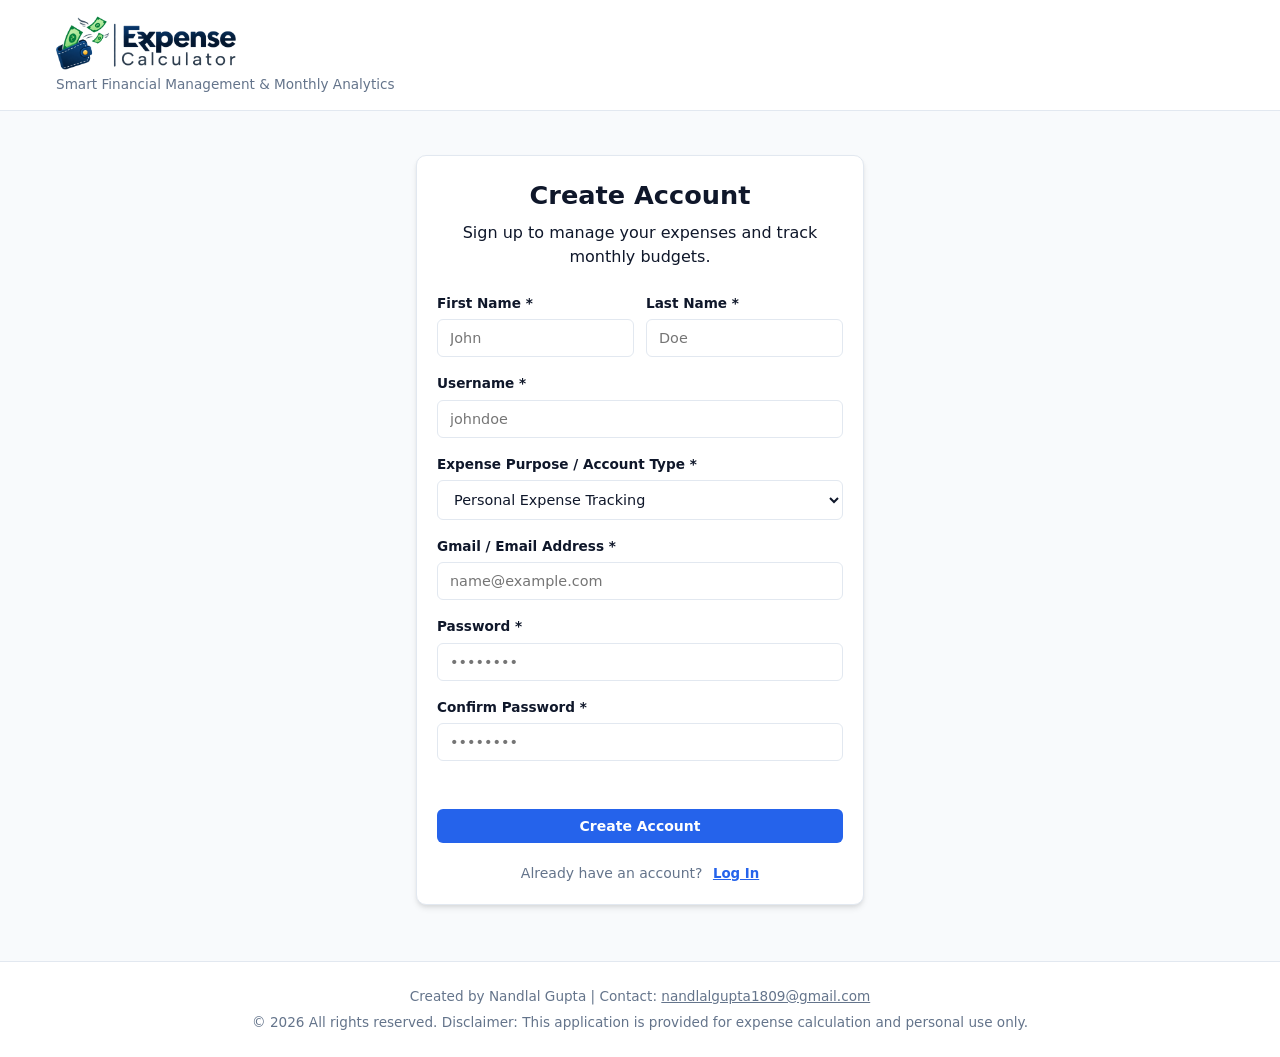
<file: index.html>
<!DOCTYPE html>
<html lang="en">
<head>
  <meta charset="UTF-8" />
  <meta name="viewport" content="width=device-width, initial-scale=1.0" />
  <title>Sign Up / Login - Expense Tracker</title>
  <link rel="stylesheet" href="style.css" />
</head>
<body class="auth-page-body">

  <header class="app-header">
    <div class="container header-container">
      <div class="brand-info">
        <div class="brand-logo-container">
          <img src="logo.png" alt="Expense Calculator" class="brand-logo" />
        </div>
        <p class="subtitle">Smart Financial Management & Monthly Analytics</p>
      </div>
    </div>
  </header>

  <main class="container auth-container">
    <section class="card auth-card" aria-label="Account Access">
      <div class="auth-header">
        <h1 id="auth-title">Create Account</h1>
        <p id="auth-subtitle" class="section-desc">Sign up to manage your expenses and track monthly budgets.</p>
      </div>

      <form id="auth-form" novalidate>
        <!-- SIGN UP FIELDS (Default Visible for New Users) -->
        <div id="signup-fields">
          <div class="form-row-grid">
            <div class="form-group">
              <label for="auth-first-name">First Name *</label>
              <input type="text" id="auth-first-name" placeholder="John" required />
            </div>
            <div class="form-group">
              <label for="auth-last-name">Last Name *</label>
              <input type="text" id="auth-last-name" placeholder="Doe" required />
            </div>
          </div>

          <div class="form-group">
            <label for="auth-username">Username *</label>
            <input type="text" id="auth-username" placeholder="johndoe" required />
          </div>

          <div class="form-group">
            <label for="auth-account-type">Expense Purpose / Account Type *</label>
            <select id="auth-account-type" required>
              <option value="personal">Personal Expense Tracking</option>
              <option value="business">Business Expense Tracking</option>
            </select>
          </div>
        </div>

        <div class="form-group">
          <label for="auth-email">Gmail / Email Address *</label>
          <input type="email" id="auth-email" placeholder="name@example.com" required />
        </div>

        <div class="form-group">
          <label for="auth-password">Password *</label>
          <input type="password" id="auth-password" placeholder="••••••••" required />
        </div>

        <div id="confirm-password-group" class="form-group">
          <label for="auth-confirm-password">Confirm Password *</label>
          <input type="password" id="auth-confirm-password" placeholder="••••••••" required />
        </div>

        <span id="auth-error-msg" class="error-message" role="alert" style="min-height: 1.25rem;"></span>

        <div class="form-actions margin-top-sm">
          <button type="submit" id="auth-submit-btn" class="btn btn-primary" style="width: 100%;">Create Account</button>
        </div>
      </form>

      <div class="auth-toggle-container">
        <span id="auth-toggle-text">Already have an account?</span>
        <button type="button" id="toggle-auth-mode-btn" class="btn-link">Log In</button>
      </div>
    </section>
  </main>

  <footer class="app-footer">
    <div class="container footer-container">
      <p class="footer-line">Created by Nandlal Gupta | Contact: <a href="mailto:nandlalgupta1809@gmail.com" class="footer-link">nandlalgupta1809@gmail.com</a></p>
      <p class="footer-line">&copy; 2026 All rights reserved. Disclaimer: This application is provided for expense calculation and personal use only.</p>
    </div>
  </footer>

  <div id="toast-container" class="toast-container" aria-live="polite"></div>

  <script src="auth.js"></script>
</body>
</html>
</file>
<file: style.css>
/* Core Layout & Theme Variables */
:root {
  --primary-color: #2563eb;
  --primary-hover: #1d4ed8;
  --bg-color: #f8fafc;
  --card-bg: #ffffff;
  --text-main: #0f172a;
  --text-muted: #64748b;
  --border-color: #e2e8f0;
  --danger-color: #ef4444;
  --danger-hover: #dc2626;
  --danger-bg: #fef2f2;
  --warning-color: #f59e0b;
  --warning-bg: #fffbe6;
  --success-color: #10b981;
  --success-bg: #ecfdf5;
  --radius: 10px;
  --shadow: 0 4px 6px -1px rgba(0, 0, 0, 0.1), 0 2px 4px -1px rgba(0, 0, 0, 0.06);
  --focus-ring: 0 0 0 3px rgba(37, 99, 235, 0.35);
}

* {
  box-sizing: border-box;
  margin: 0;
  padding: 0;
  font-family: system-ui, -apple-system, BlinkMacSystemFont, 'Segoe UI', Roboto, Oxygen, Ubuntu, Cantarell, sans-serif;
}

body {
  background-color: var(--bg-color);
  color: var(--text-main);
  line-height: 1.5;
  padding-bottom: 0;
  display: flex;
  flex-direction: column;
  min-height: 100vh;
}

.container {
  max-width: 1200px;
  margin: 0 auto;
  padding: 0 16px;
  width: 100%;
}

main.container {
  flex: 1 0 auto;
  margin-bottom: 32px;
}

/* App Header & Navigation Framework */
.app-header {
  background-color: var(--card-bg);
  border-bottom: 1px solid var(--border-color);
  padding: 16px 0;
  margin-bottom: 24px;
}

.header-container {
  display: flex;
  justify-content: space-between;
  align-items: center;
  gap: 16px;
  flex-wrap: wrap;
}

.brand-info {
  display: flex;
  flex-direction: column;
}

.brand-logo-container {
  display: block;
  margin-bottom: 4px;
}

.brand-logo {
  width: 180px;
  max-width: 100%;
  height: auto;
  display: block;
  object-fit: contain;
}

.subtitle {
  color: var(--text-muted);
  font-size: 0.85rem;
}

/* Navigation Links */
.main-nav {
  display: flex;
  align-items: center;
  gap: 12px;
}

.nav-link {
  text-decoration: none;
  color: var(--text-muted);
  font-weight: 600;
  font-size: 0.9rem;
  padding: 6px 12px;
  border-radius: 6px;
  transition: all 0.2s ease;
}

.nav-link:hover {
  color: var(--primary-color);
  background-color: #f1f5f9;
}

.nav-link.active {
  color: var(--primary-color);
  background-color: #eff6ff;
}

/* User Profile Section */
.user-profile {
  display: flex;
  align-items: center;
  gap: 12px;
  background: #f8fafc;
  padding: 6px 14px;
  border-radius: 30px;
  border: 1px solid var(--border-color);
}

.user-avatar {
  width: 36px;
  height: 36px;
  background-color: var(--primary-color);
  color: #ffffff;
  font-weight: 700;
  font-size: 0.875rem;
  border-radius: 50%;
  display: flex;
  align-items: center;
  justify-content: center;
  text-transform: uppercase;
}

.user-details {
  display: flex;
  flex-direction: column;
}

.user-name {
  font-weight: 600;
  font-size: 0.85rem;
  color: var(--text-main);
  line-height: 1.2;
}

.user-email {
  font-size: 0.75rem;
  color: var(--text-muted);
}

/* Clickable User ID and slide-down profile details sheet */
.user-profile {
  position: relative;
}

.user-id-trigger {
  display: inline-flex;
  align-items: center;
  gap: 4px;
  width: fit-content;
  max-width: 220px;
  padding: 0;
  margin-top: 2px;
  border: 0;
  background: transparent;
  color: var(--primary-color);
  font-size: 0.7rem;
  font-weight: 600;
  cursor: pointer;
  text-align: left;
}

.user-id-trigger:hover {
  text-decoration: underline;
}

.user-id-trigger:disabled,
.user-id-trigger.hidden {
  display: none;
}

.user-details-sheet {
  position: absolute;
  top: calc(100% + 10px);
  right: 0;
  width: 290px;
  padding: 14px 16px;
  background: var(--card-bg);
  color: var(--text-main);
  border: 1px solid var(--border-color);
  border-radius: var(--radius);
  box-shadow: var(--shadow);
  z-index: 1200;

  opacity: 0;
  transform: translateY(-8px);
  pointer-events: none;
  transition: opacity 0.2s ease, transform 0.2s ease;
}

.user-details-sheet.open {
  opacity: 1;
  transform: translateY(0);
  pointer-events: auto;
}

.profile-sheet-header {
  font-size: 0.95rem;
  font-weight: 700;
  margin-bottom: 8px;
  padding-bottom: 8px;
  border-bottom: 1px solid var(--border-color);
}

.profile-detail-row {
  display: flex;
  align-items: flex-start;
  justify-content: space-between;
  gap: 14px;
  padding: 9px 0;
  border-bottom: 1px solid var(--border-color);
}

.profile-detail-row:last-child {
  border-bottom: 0;
}

.profile-detail-row span {
  flex: 0 0 auto;
  color: var(--text-muted);
  font-size: 0.78rem;
}

.profile-detail-row strong {
  min-width: 0;
  color: var(--text-main);
  font-size: 0.82rem;
  text-align: right;
  word-break: break-word;
}


/* Dedicated Authentication Page Layout */
.auth-container {
  max-width: 480px;
  margin-top: 20px;
  margin-bottom: 40px;
}

.auth-card {
  padding: 32px 28px;
}

.auth-header {
  margin-bottom: 24px;
  text-align: center;
}

.auth-header h1 {
  font-size: 1.6rem;
  font-weight: 700;
  margin-bottom: 6px;
}

.form-row-grid {
  display: grid;
  grid-template-columns: 1fr 1fr;
  gap: 12px;
}

.auth-toggle-container {
  margin-top: 20px;
  text-align: center;
  font-size: 0.875rem;
  color: var(--text-muted);
}

.btn-link {
  background: none;
  border: none;
  color: var(--primary-color);
  font-weight: 600;
  cursor: pointer;
  text-decoration: underline;
  margin-left: 6px;
}

/* Cards & Utilities */
.card {
  background: var(--card-bg);
  border-radius: var(--radius);
  border: 1px solid var(--border-color);
  box-shadow: var(--shadow);
  padding: 20px;
  margin-bottom: 24px;
}

.flex-between {
  display: flex;
  justify-content: space-between;
  align-items: center;
}

.hidden {
  display: none !important;
}

.text-center { text-align: center; }

/* Accessible Focus States */
button:focus-visible,
input:focus-visible,
select:focus-visible,
a:focus-visible {
  outline: none;
  box-shadow: var(--focus-ring);
}

.editing-mode {
  border: 2px solid var(--primary-color) !important;
  box-shadow: 0 0 10px rgba(37, 99, 235, 0.15) !important;
}

/* Month Selector Navigation */
.month-selector-card {
  background: var(--card-bg);
  border: 1px solid var(--border-color);
  border-radius: var(--radius);
  padding: 16px 20px;
  display: flex;
  justify-content: space-between;
  align-items: center;
  margin-bottom: 24px;
  box-shadow: var(--shadow);
  flex-wrap: wrap;
  gap: 12px;
}

.month-display-container {
  display: flex;
  align-items: center;
  gap: 10px;
}

.month-display-container h2 {
  font-size: 1.3rem;
  color: var(--text-main);
}

.badge {
  background-color: var(--primary-color);
  color: #fff;
  font-size: 0.75rem;
  padding: 2px 8px;
  border-radius: 12px;
  font-weight: 600;
}

.month-actions {
  display: flex;
  gap: 8px;
}

/* Insights Section */
.smart-insights-card {
  border-left: 4px solid #8b5cf6;
}

.insights-container {
  display: flex;
  flex-direction: column;
  gap: 10px;
  margin-top: 14px;
}

.insight-item {
  display: flex;
  align-items: flex-start;
  gap: 10px;
  padding: 10px 14px;
  border-radius: 6px;
  background-color: #f8fafc;
  border: 1px solid var(--border-color);
  font-size: 0.9rem;
}

/* Stats Summary Cards */
.stats-overview-grid {
  display: grid;
  grid-template-columns: repeat(auto-fit, minmax(180px, 1fr));
  gap: 16px;
  margin-bottom: 24px;
}

.stat-card {
  background: var(--card-bg);
  border-radius: var(--radius);
  border: 1px solid var(--border-color);
  padding: 16px;
  box-shadow: var(--shadow);
}

.stat-card h3 {
  font-size: 0.8rem;
  color: var(--text-muted);
  text-transform: uppercase;
  letter-spacing: 0.5px;
  margin-bottom: 6px;
}

.stat-value {
  font-size: 1.4rem;
  font-weight: 700;
  color: var(--text-main);
}

.stat-subtext {
  font-size: 0.75rem;
  display: block;
  margin-top: 4px;
}

.text-muted { color: var(--text-muted); }
.text-danger { color: var(--danger-color); }
.text-success { color: var(--success-color); }

/* Budget UI Card */
.budget-content-grid {
  display: grid;
  grid-template-columns: 300px 1fr;
  gap: 24px;
  align-items: start;
}

.input-with-symbol {
  display: flex;
  align-items: center;
  border: 1px solid var(--border-color);
  border-radius: 6px;
  overflow: hidden;
}

.currency-symbol {
  padding: 0 12px;
  background: #f1f5f9;
  color: var(--text-muted);
  font-weight: 600;
  border-right: 1px solid var(--border-color);
  height: 40px;
  display: flex;
  align-items: center;
}

.input-with-symbol input {
  border: none;
  border-radius: 0;
  width: 100%;
}

.budget-metrics-grid {
  display: grid;
  grid-template-columns: repeat(4, 1fr);
  gap: 12px;
  margin-bottom: 20px;
}

.metric-box {
  background: #f8fafc;
  padding: 12px;
  border-radius: 8px;
  border: 1px solid var(--border-color);
  text-align: center;
}

.metric-label {
  display: block;
  font-size: 0.75rem;
  color: var(--text-muted);
  text-transform: uppercase;
  letter-spacing: 0.5px;
  margin-bottom: 4px;
}

.metric-value {
  font-size: 1.1rem;
  font-weight: 700;
  color: var(--text-main);
  word-break: break-word;
}

.progress-bar-container {
  background: #f8fafc;
  padding: 16px;
  border-radius: 8px;
  border: 1px solid var(--border-color);
}

.progress-bar-header {
  display: flex;
  justify-content: space-between;
  font-size: 0.85rem;
  margin-bottom: 8px;
  font-weight: 600;
}

.progress-bar-track {
  background: #e2e8f0;
  height: 12px;
  border-radius: 6px;
  overflow: hidden;
}

.progress-bar-fill {
  height: 100%;
  border-radius: 6px;
  transition: width 0.3s ease, background-color 0.3s ease;
}

.fill-normal { background-color: var(--primary-color); }
.fill-warning { background-color: var(--warning-color); }
.fill-danger { background-color: var(--danger-color); }

.status-badge {
  padding: 4px 10px;
  border-radius: 12px;
  font-size: 0.75rem;
  font-weight: 600;
}

.status-success { background: var(--success-bg); color: var(--success-color); }
.status-warning { background: var(--warning-bg); color: var(--warning-color); }
.status-danger { background: var(--danger-bg); color: var(--danger-color); }
.status-none { background: #f1f5f9; color: var(--text-muted); }

/* Main Dashboard & Form Grid */
.dashboard-grid {
  display: grid;
  grid-template-columns: 360px 1fr;
  gap: 24px;
  align-items: start;
}

.form-group {
  margin-bottom: 16px;
}

label {
  display: block;
  font-size: 0.85rem;
  font-weight: 600;
  margin-bottom: 6px;
  color: var(--text-main);
}

input, select, textarea {
  width: 100%;
  padding: 10px 12px;
  border: 1px solid var(--border-color);
  border-radius: 6px;
  background-color: #fff;
  font-size: 0.9rem;
  color: var(--text-main);
}

input:focus, select:focus, textarea:focus {
  border-color: var(--primary-color);
  box-shadow: var(--focus-ring);
  outline: none;
}

.error-message {
  color: var(--danger-color);
  font-size: 0.75rem;
  margin-top: 4px;
  display: block;
}

/* Filter Controls */
.filter-controls-grid {
  display: grid;
  grid-template-columns: repeat(4, 1fr);
  gap: 12px;
}

.filter-status-row {
  font-size: 0.85rem;
  color: var(--text-muted);
}

/* Table Styling */
.table-responsive {
  overflow-x: auto;
}

.expense-table {
  width: 100%;
  border-collapse: collapse;
  text-align: left;
  font-size: 0.9rem;
}

.expense-table th, .expense-table td {
  padding: 12px 14px;
  border-bottom: 1px solid var(--border-color);
}

.expense-table th {
  background-color: #f8fafc;
  color: var(--text-muted);
  font-weight: 600;
  font-size: 0.8rem;
  text-transform: uppercase;
}

.expense-table tbody tr:hover {
  background-color: #f1f5f9;
}

.category-badge {
  padding: 3px 8px;
  background: #f1f5f9;
  border: 1px solid var(--border-color);
  border-radius: 12px;
  font-size: 0.75rem;
  font-weight: 500;
}

/* Modal Overlay Styling */
.modal-overlay {
  position: fixed;
  top: 0;
  left: 0;
  width: 100vw;
  height: 100vh;
  background-color: rgba(15, 23, 42, 0.6);
  backdrop-filter: blur(3px);
  display: flex;
  align-items: center;
  justify-content: center;
  z-index: 1000;
  padding: 16px;
}

.modal-overlay.hidden {
  display: none !important;
}

.modal-content {
  width: 100%;
  margin: 0 !important;
}

/* Toast Notifications */
.toast-container {
  position: fixed;
  bottom: 20px;
  right: 20px;
  z-index: 1100;
  display: flex;
  flex-direction: column;
  gap: 10px;
}

.toast {
  padding: 12px 18px;
  border-radius: 6px;
  color: #fff;
  font-size: 0.875rem;
  box-shadow: 0 4px 12px rgba(0, 0, 0, 0.15);
  display: flex;
  align-items: center;
  justify-content: space-between;
  min-width: 250px;
}

.toast-info { background-color: #3b82f6; }
.toast-success { background-color: var(--success-color); }
.toast-warning { background-color: var(--warning-color); }
.toast-danger { background-color: var(--danger-color); }

/* Footer Styling */
.app-footer {
  width: 100%;
  background-color: var(--card-bg);
  border-top: 1px solid var(--border-color);
  padding: 24px 0;
  margin-top: auto;
  flex-shrink: 0;
}

.footer-container {
  display: flex;
  flex-direction: column;
  align-items: center;
  justify-content: center;
  text-align: center;
  gap: 6px;
}

.footer-line {
  font-size: 0.85rem;
  color: var(--text-muted);
  line-height: 1.5;
  margin: 0;
  word-break: break-word;
}

.footer-link {
  color: var(--text-muted);
  text-decoration: underline;
  transition: color 0.2s ease;
}

.footer-link:hover {
  color: var(--primary-color);
}

/* Buttons */
.btn {
  display: inline-flex;
  align-items: center;
  justify-content: center;
  padding: 8px 16px;
  border-radius: 6px;
  font-weight: 600;
  font-size: 0.875rem;
  cursor: pointer;
  border: 1px solid transparent;
  transition: all 0.2s ease;
}

.btn-sm {
  height: 32px;
  padding: 0 12px;
  font-size: 0.825rem;
}

.btn-primary {
  background-color: var(--primary-color);
  color: #fff;
}

.btn-primary:hover {
  background-color: var(--primary-hover);
}

.btn-secondary {
  background-color: #f1f5f9;
  color: var(--text-main);
  border-color: var(--border-color);
}

.btn-secondary:hover {
  background-color: #e2e8f0;
}

.btn-outline {
  background: transparent;
  border-color: var(--primary-color);
  color: var(--primary-color);
}

.btn-outline:hover {
  background-color: #eff6ff;
}

.btn-danger-outline {
  background: transparent;
  border-color: var(--danger-color);
  color: var(--danger-color);
}

.btn-danger-outline:hover {
  background-color: var(--danger-bg);
}

.btn-danger {
  background-color: var(--danger-color);
  color: #fff;
}

.btn-danger:hover {
  background-color: var(--danger-hover);
}

.form-actions {
  display: flex;
  gap: 10px;
}

.margin-top-sm { margin-top: 12px; }
.margin-bottom-sm { margin-bottom: 12px; }

/* Responsive Adjustments */
@media (max-width: 1024px) {
  .filter-controls-grid {
    grid-template-columns: repeat(2, 1fr);
  }
}

@media (max-width: 992px) {
  .budget-content-grid,
  .dashboard-grid {
    grid-template-columns: 1fr;
  }
}

@media (max-width: 768px) {
  .header-container {
    flex-direction: column;
    align-items: flex-start;
  }
  .main-nav {
    width: 100%;
    overflow-x: auto;
    padding-bottom: 4px;
  }
  .user-profile {
    align-self: flex-start;
  }
  .budget-metrics-grid {
    grid-template-columns: 1fr 1fr;
  }
  .month-selector-card {
    flex-direction: column;
    align-items: stretch;
  }
}

@media (max-width: 480px) {
  .user-details-sheet {
    width: min(290px, calc(100vw - 32px));
    right: 0;
  }

  .profile-detail-row {
    gap: 10px;
  }

  .user-id-trigger {
    max-width: 180px;
  }

  .form-row-grid,
  .budget-metrics-grid,
  .filter-controls-grid {
    grid-template-columns: 1fr;
  }
}

/* Analytics & Visual Section Layouts */
.analytics-grid {
  display: grid;
  grid-template-columns: repeat(auto-fit, minmax(400px, 1fr));
  gap: 24px;
}

.chart-card {
  display: flex;
  flex-direction: column;
}

.chart-box {
  position: relative;
  height: 300px;
  width: 100%;
}

.margin-top-md {
  margin-top: 24px;
}

.margin-bottom-sm {
  margin-bottom: 12px;
}

.pad-lg {
  padding: 32px;
}

.stats-list {
  display: flex;
  flex-direction: column;
  gap: 12px;
}

.stat-row {
  display: flex;
  justify-content: space-between;
  align-items: center;
  padding: 8px 12px;
  background-color: #f8fafc;
  border-radius: 6px;
  border: 1px solid var(--border-color);
  font-size: 0.9rem;
}

@media (max-width: 768px) {
  .analytics-grid {
    grid-template-columns: 1fr;
  }
  
  .chart-box {
    height: 250px;
  }
}

/* Contact & Review Page UI Enhancements */
.contact-info-box {
  background-color: var(--bg-color);
  padding: 16px;
  border-radius: var(--radius);
  border: 1px solid var(--border-color);
}

.star-rating-input {
  display: flex;
  gap: 8px;
  margin-top: 4px;
}

.star-btn {
  background: none;
  border: none;
  font-size: 1.8rem;
  color: #cbd5e1;
  cursor: pointer;
  padding: 0 4px;
  line-height: 1;
  transition: color 0.2s ease, transform 0.1s ease;
}

.star-btn:hover,
.star-btn.active {
  color: var(--warning-color);
}

.star-btn:hover {
  transform: scale(1.15);
}

.reviews-grid {
  display: flex;
  flex-direction: column;
  gap: 16px;
}

.review-card {
  background: var(--card-bg);
  border: 1px solid var(--border-color);
  border-radius: var(--radius);
  padding: 16px 20px;
  box-shadow: var(--shadow);
  display: flex;
  flex-direction: column;
  gap: 8px;
}

.review-header {
  display: flex;
  justify-content: space-between;
  align-items: center;
}

.review-stars {
  color: var(--warning-color);
  font-size: 1.2rem;
  letter-spacing: 2px;
}

.review-date {
  font-size: 0.8rem;
  color: var(--text-muted);
}

.review-card-title {
  font-size: 1.05rem;
  font-weight: 700;
  color: var(--text-main);
  margin-top: 2px;
}

.review-card-text {
  font-size: 0.9rem;
  color: var(--text-main);
  line-height: 1.5;
  white-space: pre-wrap;
  word-break: break-word;
}

.review-actions {
  display: flex;
  gap: 8px;
  justify-content: flex-end;
  margin-top: 8px;
}
</file>
